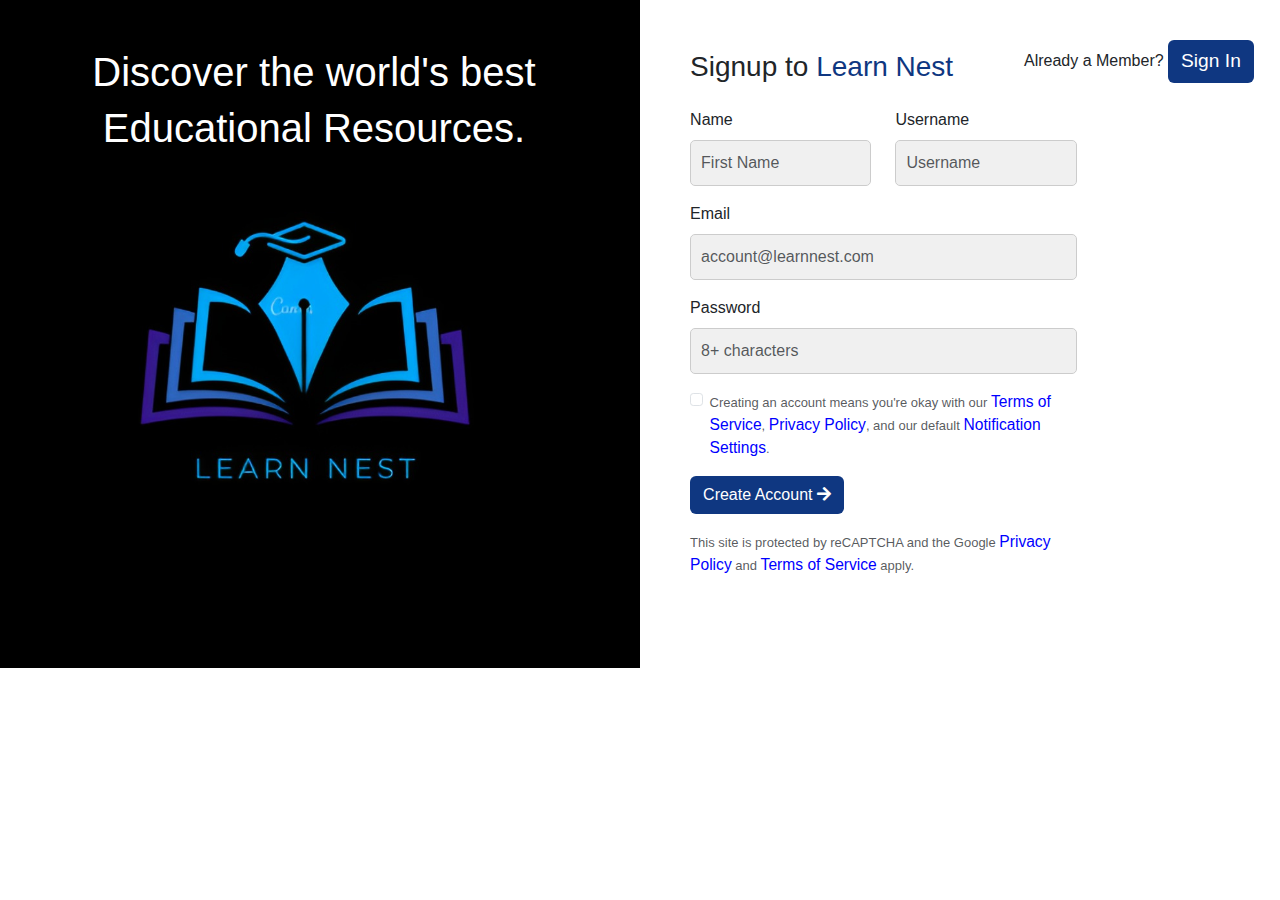
<file: index.html>
<!DOCTYPE html>
<html lang="en">
<head>
    <meta charset="UTF-8">
    <meta name="viewport" content="width=device-width, initial-scale=1.0">
    <title>Sign Up</title>
    <link rel="preconnect" href="https://fonts.googleapis.com">
    <link rel="preconnect" href="https://fonts.gstatic.com" crossorigin>
    <link href="https://fonts.googleapis.com/css2?family=League+Spartan:wght@600&display=swap" rel="stylesheet">
    <link rel="stylesheet" href="https://cdn.jsdelivr.net/npm/bootstrap@5.3.0/dist/css/bootstrap.min.css">
    <link rel="stylesheet" href="styles.css">
    <link rel="stylesheet" href="https://cdnjs.cloudflare.com/ajax/libs/font-awesome/5.15.4/css/all.min.css" integrity="sha512-" crossorigin="anonymous" />
</head>
<body>
    <div class="signin">
        <p>Already a Member?    <a href="#" class="btn btn-pink blue">Sign In</a></p>
    </div>
    <div class="row">
        <div class="col-md-6 p-5" id="left-section">
            <center><h1 style ="color: white;">Discover the world's best</h1></center>
            <center><h1 style ="color: white;"> Educational Resources.</h1></center>
            <div class="illustration">
                <center><img src="Logo4.jpeg" alt="Illustration" class="img-fluid"></center>
                
            </div>
        </div>
        <div class="col-md-4 p-4" id="login">
            <h3 class="mb-4">Signup to <span class="brand-text">Learn Nest</span></h3>
            <form>
                <div class="row mb-3">
                    <div class="col">
                        <label for="name" class="form-label">Name</label>
                        <input type="text" class="form-control input" id="name" placeholder="First Name" required>
                    </div>
                    <div class="col">
                        <label for="username" class="form-label">Username</label>
                        <input type="text" class="form-control input" id="username" placeholder="Username" required>
                    </div>
                </div>
                <div class="mb-3">
                    <label for="email" class="form-label">Email</label>
                    <input type="email" class="form-control input" id="email" placeholder="account@learnnest.com" required>
                </div>
                <div class="mb-3">
                    <label for="password" class="form-label">Password</label>
                    <input type="password" class="form-control input" id="password" placeholder="8+ characters" required>
                </div>
                <div class="form-check mb-3 terms">
                    <input type="checkbox" class="form-check-input" required>
                    <label class="form-check-label text-muted terms" for="terms">Creating an account means you're okay with our <span class="blue">Terms of Service</span>, <span class="blue">Privacy Policy</span>, and our default <span class="blue">Notification Settings</span>.</label>
                </div>
                <button type="submit" class="btn btn-pink btn-block">Create Account <i class="fas fa-arrow-right"></i></button>
            </form>
            <p class="mt-3 text-muted terms">This site is protected by reCAPTCHA and the Google <span class="blue">Privacy Policy</span> and <span class="blue">Terms of Service</span> apply.</p>
        </div>
    </div>
</body>
</html>
</file>
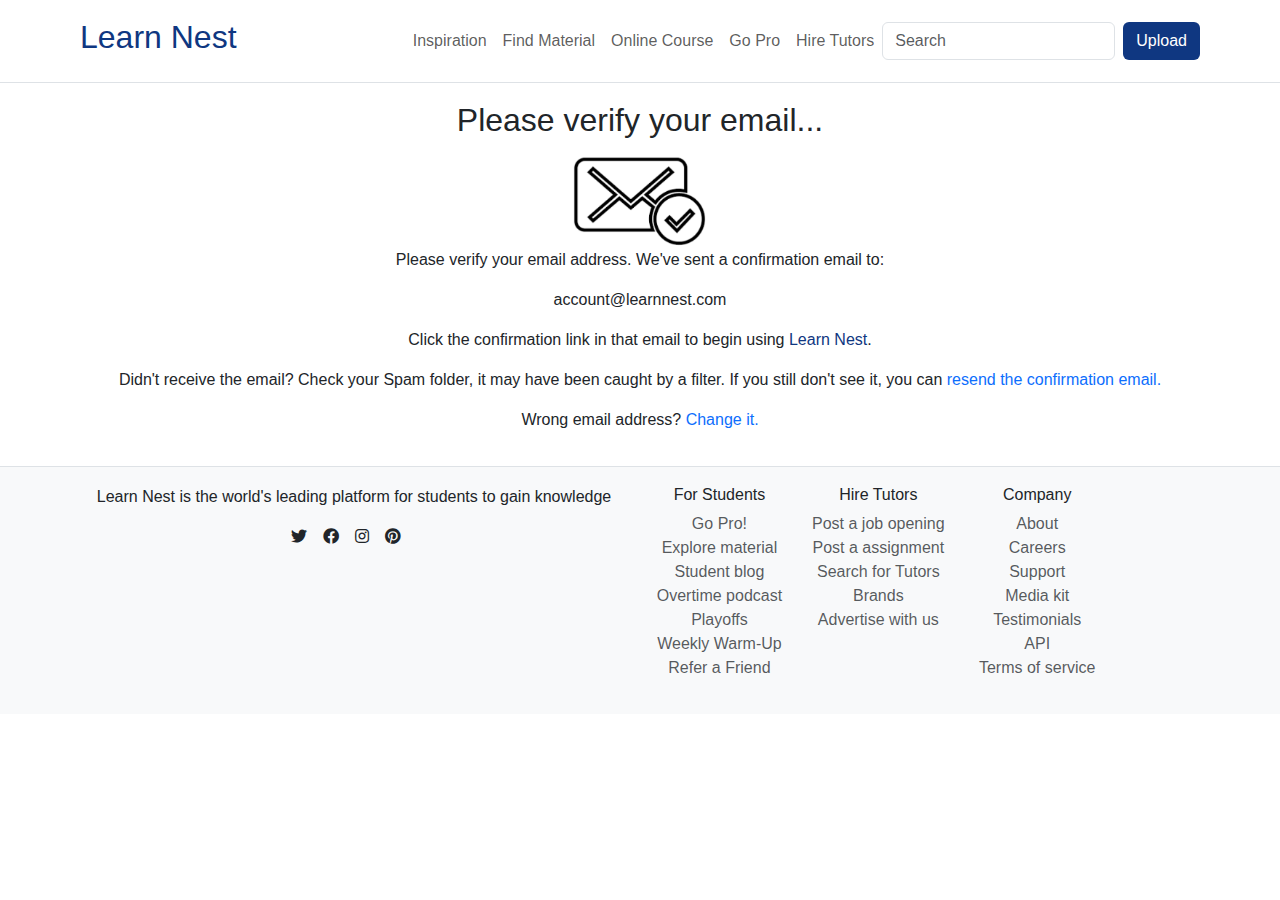
<file: last.html>
<!DOCTYPE html>
<html lang="en">
<head>
  <meta charset="UTF-8">
  <meta name="viewport" content="width=device-width, initial-scale=1.0">
  <title>Dribbble</title>
  <link rel="preconnect" href="https://fonts.googleapis.com">
  <link rel="preconnect" href="https://fonts.gstatic.com" crossorigin>
  <link href="https://fonts.googleapis.com/css2?family=League+Spartan:wght@600&display=swap" rel="stylesheet">
  <link href="https://cdn.jsdelivr.net/npm/bootstrap@5.3.0-alpha1/dist/css/bootstrap.min.css" rel="stylesheet">
  <link rel="stylesheet" href="https://cdnjs.cloudflare.com/ajax/libs/font-awesome/5.15.4/css/all.min.css">
  
  <link rel="stylesheet" href="styles.css">
</head>
<body>  
  <nav class="navbar navbar-expand-xl navbar-light bg-white border-bottom">
    <div class="container">
      <h2><a class="brand-text" href="index.html">Learn Nest</a></h2>
      <button class="navbar-toggler" type="button" data-bs-toggle="collapse" data-bs-target="#navbarNav"
            aria-controls="navbarNav" aria-expanded="false" aria-label="Toggle navigation">
            <span class="navbar-toggler-icon"></span>
      </button>
      <div class="collapse navbar-collapse" id="navbarNav">
        <ul class="navbar-nav ms-auto">
          <li class="nav-item">
            <a class="nav-link muted" href="#">Inspiration</a>
          </li>
          <li class="nav-item">
            <a class="nav-link muted" href="#">Find Material</a>
          </li>
          <li class="nav-item">
            <a class="nav-link muted" href="#">Online Course</a>
          </li>
          <li class="nav-item">
            <a class="nav-link muted" href="#">Go Pro</a>
          </li>
          <li class="nav-item">
            <a class="nav-link muted" href="#">Hire Tutors</a>
          </li>
        </ul>
        <form class="d-flex">
          <input class="form-control me-2" type="search" placeholder="Search" aria-label="Search">
        </form>
        <button class="btn btn-pink  "><a class="nav-link" href="#">Upload</a></button>
      </div>
    </div>
  </nav>

  <div class="container my-2">
    <div class="text-center">
      <h2>Please verify your email...</h2>
      <div class="col-md-12">
        <img src="Mail.png" height="100px" alt="Mail img">
      </div>
      <div class="">
        <div>
          <p>Please verify your email address. We've sent a confirmation email to:</p>
          <p class="font-weight-bold">account@learnnest.com</p>
          <p>Click the confirmation link in that email to begin using <span class="brand-text">Learn Nest</span>.</p>
          <p>Didn't receive the email? Check your Spam folder, it may have been caught by a filter. If you still don't see it, you can <a href="#" class="text-decoration-none">resend the confirmation email.</a></p>
          <p>Wrong email address? <a href="#" class="text-decoration-none">Change it.</a></p>
        </div>
      </div>
    </div>
  </div>

  <footer class="bg-light border-top py-2">
    <div class="container">
      <div class="row">
        <div class="col-md-6">
          <p>Learn Nest is the world's leading platform for students to gain knowledge</p>
          <div class="d-flex">
            <a href="#" class="text-dark me-3"><i class="fab fa-twitter"></i></a>
            <a href="#" class="text-dark me-3"><i class="fab fa-facebook"></i></a>
            <a href="#" class="text-dark me-3"><i class="fab fa-instagram"></i></a>
            <a href="#" class="text-dark me-3"><i class="fab fa-pinterest"></i></a>
          </div>
        </div>
        <div class="col-md-5">
          <div class="row">
            <div class="col-md-4">
              <h6>For Students</h6>
              <ul class="list-unstyled">
                <li><a href="#" class="text-decoration-none text-muted">Go Pro!</a></li>
                <li><a href="#" class="text-decoration-none text-muted">Explore material</a></li>
                <li><a href="#" class="text-decoration-none text-muted">Student blog</a></li>
                <li><a href="#" class="text-decoration-none text-muted">Overtime podcast</a></li>
                <li><a href="#" class="text-decoration-none text-muted">Playoffs</a></li>
                <li><a href="#" class="text-decoration-none text-muted">Weekly Warm-Up</a></li>
                <li><a href="#" class="text-decoration-none text-muted">Refer a Friend</a></li>
              </ul>
            </div>
            <div class="col-md-4">
              <h6>Hire Tutors</h6>
              <ul class="list-unstyled">
                <li><a href="#" class="text-decoration-none text-muted">Post a job opening</a></li>
                <li><a href="#" class="text-decoration-none text-muted">Post a assignment</a></li>
                <li><a href="#" class="text-decoration-none text-muted">Search for Tutors</a></li>
                <li><a href="#" class="text-decoration-none text-muted">Brands</a></li>
                <li><a href="#" class="text-decoration-none text-muted">Advertise with us</a></li>
              </ul>
            </div>
            <div class="col-md-4">
              <h6>Company</h6>
              <ul class="list-unstyled">
                <li><a href="#" class="text-decoration-none text-muted">About</a></li>
                <li><a href="#" class="text-decoration-none text-muted">Careers</a></li>
                <li><a href="#" class="text-decoration-none text-muted">Support</a></li>
                <li><a href="#" class="text-decoration-none text-muted">Media kit</a></li>
                <li><a href="#" class="text-decoration-none text-muted">Testimonials</a></li>
                <li><a href="#" class="text-decoration-none text-muted">API</a></li>
                <li><a href="#" class="text-decoration-none text-muted">Terms of service</a></li>
              
              </ul>
            </div>
          </div>
        </div>
      </div>
    </div>
  </footer>
  <script src="https://cdn.jsdelivr.net/npm/bootstrap@5.3.0-alpha1/dist/js/bootstrap.bundle.min.js"></script>
</body>
</html>
</file>
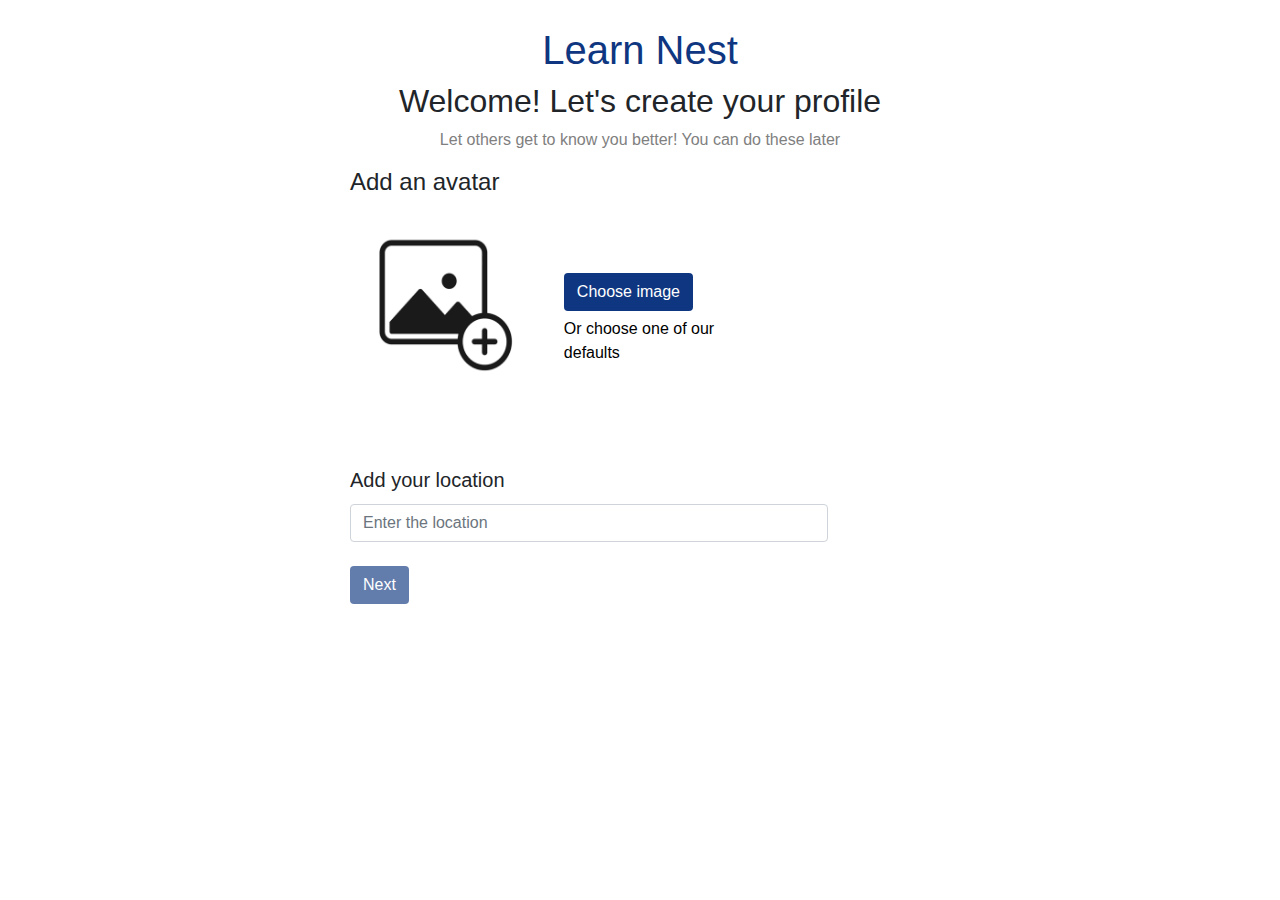
<file: profile.html>
<!DOCTYPE html>
<html lang="en">
<head>
  <meta charset="UTF-8">
  <meta name="viewport" content="width=device-width, initial-scale=1.0">
  <title>Create Your Profile</title>
  <link rel="preconnect" href="https://fonts.googleapis.com">
  <link rel="preconnect" href="https://fonts.gstatic.com" crossorigin>
  <link href="https://fonts.googleapis.com/css2?family=League+Spartan:wght@600&display=swap" rel="stylesheet">
  <link rel="stylesheet" href="https://maxcdn.bootstrapcdn.com/bootstrap/4.5.2/css/bootstrap.min.css">
  <link rel="stylesheet" href="styles.css">
</head>
<body>
  <div class="container-fluid">
    <div class="text-center">
      <h1 class="brand-text">Learn Nest</h1>
      <h2>Welcome! Let's create your profile</h2>
      <p style="color:grey">Let others get to know you better! You can do these later</p>
    </div>
    <div class="col-md-10">
      <h4 class="card-title">Add an avatar</h4>
      <div class="card-body">
        <img  id="avatarImage"  src="Avatar.png" alt="Avatar" class="avatar">
        <input type="file" id="avatarInput" style="display: none;">
        <div class="choose">
          <button class="btn btn-pink" onclick="document.getElementById('avatarInput').click();">Choose image</button>
          <a href=""><p id="choosede" style="color:black;;">Or choose one of our defaults</p></a>
        </div>
      </div>
      <h5 class="card-title  mt-4">Add your location</h5>
      <input type="text" class="form-control" id="location" placeholder="Enter the location">
      <a href="select.html"><input type="button" class="btn btn-pink mt-4 " id="nextButton" value="Next" disabled></a>
      <p class="text-center mt-3"></p>
    </div>
  </div>

  <script src="https://code.jquery.com/jquery-3.6.0.min.js"></script>
  <script src="https://maxcdn.bootstrapcdn.com/bootstrap/4.5.2/js/bootstrap.min.js"></script>
  <script>
    $(document).ready(function() {
      $('#avatarInput').on('change', function() {
        if (this.files && this.files[0]) {
          var reader = new FileReader();
          reader.onload = function(e) {
            $('#avatarImage').attr('src', e.target.result);
          }
          reader.readAsDataURL(this.files[0]);
        }
      });

      $('#location').on('input', function() {
        if ($(this).val().trim().length > 0) {
          $('#nextButton').prop('disabled', false);
        } else {
          $('#nextButton').prop('disabled', true);
        }
      });
    });
  </script>
</body>
</html>
</file>
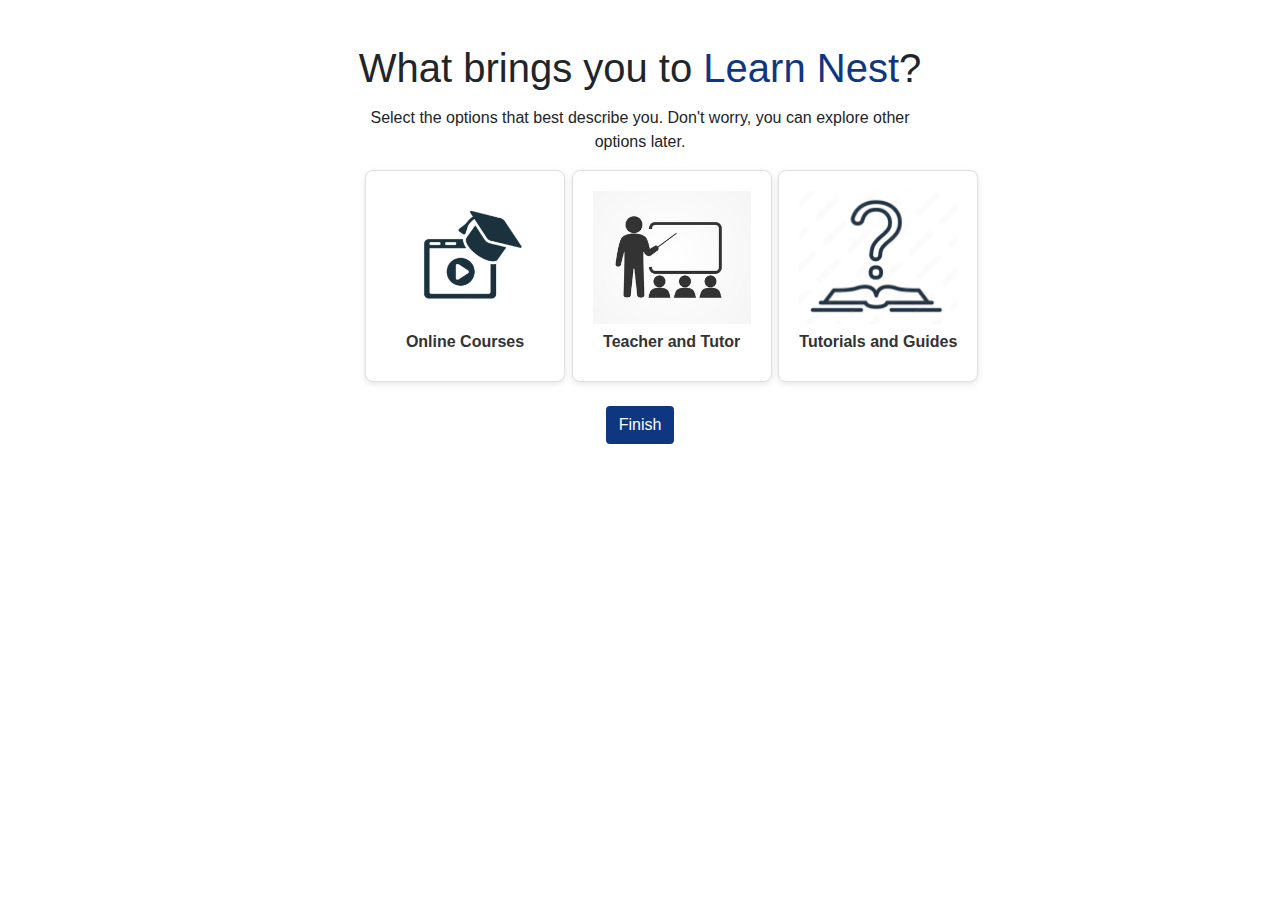
<file: select.html>
<!DOCTYPE html>
<html lang="en">
<head>
  <meta charset="UTF-8">
  <meta name="viewport" content="width=device-width, initial-scale=1.0">
  <title>Dribbble</title>
  <link rel="preconnect" href="https://fonts.googleapis.com">
  <link rel="preconnect" href="https://fonts.gstatic.com" crossorigin>
  <link href="https://fonts.googleapis.com/css2?family=League+Spartan:wght@600&display=swap" rel="stylesheet">
  <link rel="stylesheet" href="https://maxcdn.bootstrapcdn.com/bootstrap/4.5.2/css/bootstrap.min.css">
  <link rel="stylesheet" href="styles.css">
</head>
<body>
  <div class="container-fluid">
    <div class="container select">
      <h1>What brings you to <span class="brand-text">Learn Nest</span>?</h1>
      <p id="para">Select the options that best describe you. Don't worry, you can explore other options later.</p>
      <div class="row">
        <div class="col-lg-4 col-md-6">
          <div class="card">
            <img src="Online courses.png" alt="Online Courses" class="img-fluid">
            <h2>Online Courses</h2>
            <div class="sub-content">
              <p>Offers structured courses on various subjects, ranging from academic topics like mathematics, science, and history to vocational skills like programming, graphic design, and language learning.</p>
            </div>
            <div class="tick-mark">✓</div>
          </div>
        </div>
        <div class="col-lg-4 col-md-6">
          <div class="card">
            <img src="Teacher_Tutor.png" alt="Teacher and Tutor" class="img-fluid">
            <h2>Teacher and Tutor</h2>
            <div class="sub-content">
              <p>Connects learners with qualified teachers, tutors, or mentors who can provide personalized support, guidance, and assistance throughout their learning journey.</p>
            </div>
            <div class="tick-mark">✓</div>
          </div>
        </div>
        <div class="col-lg-4 col-md-6">
          <div class="card">
            <img src="Tutorials.png" alt="Tutorials and Guides" class="img-fluid">
            <h2>Tutorials and Guides</h2>
            <div class="sub-content">
              <p>Provides step-by-step tutorials, guides, and instructional videos to help learners grasp complex concepts and acquire new skills in a self-paced manner.</p>
            </div>
            <div class="tick-mark">✓</div>
          </div>
        </div>
      </div>
      <div class="text-center mt-4">
        <a href="last.html"><button class="btn btn-pink" >Finish</button></a>
      </div>
    </div>
  </div>

  <script src="https://code.jquery.com/jquery-3.6.0.min.js"></script>
  <script src="https://maxcdn.bootstrapcdn.com/bootstrap/4.5.2/js/bootstrap.min.js"></script>
  <script>
    document.addEventListener('DOMContentLoaded', function() {
      const cards = document.querySelectorAll('.card');
      const finishBtn = document.querySelector('.finish-btn');

      // Add event listener to each card
      cards.forEach(card => {
        card.addEventListener('click', function() {
          // Toggle the selected class to highlight the selected card
          cards.forEach(c => c.classList.remove('selected'));
          this.classList.add('selected');

          // Enable the finish button
          finishBtn.removeAttribute('disabled');
        });
      });

      // Add event listener to the finish button
      finishBtn.addEventListener('click', function() {
        // Perform action when the finish button is clicked
        console.log('Finish button clicked');
      });
    });
  </script>
</body>
</html>
</file>
<file: styles.css>
* {
    margin: 0;
    padding: 0;
    font-family: 'Arial', sans-serif;
}

body {
  
    background-color: rgb(255, 255, 255);
}

.input {
    background-color: #f0f0f0; 
    border: 1px solid #ccc;
    border-radius: 5px; 
    padding: 10px;
    width: 100%; 
    font-size: medium;
    font-weight: lighter;
  }
#login
  {
    margin: 2%;
}
.terms{
  font-size: small;
}
#choosede{
  padding-top:3%;
}
.signin{
    text-decoration: none;
    position: absolute;
    padding-left: 80%;
    padding-top: 40px;
}

#left-section{
    background-color: #000000;
    font-size: small;
}

.blue{
    color: blue;
    font-size: larger;
}
.illustration {
    text-align: center;
    max-width: 200%; /* Adjust the value as needed */
    margin: 0 auto; /* Center horizontally */
}


/* profile html */
.container-fluid{
  padding-top: 2%;
  max-width: 50%;
}
.card-body{
  display: flex;
  flex-direction: row;
}
.choose{
  margin: 10%;
}

.brand-text {
  text-decoration: none;
   color: #0f3781;
  }
  
  .card {
    border: none;
    max-width: 500px;
  }
  
 
  .avatar {
    width: 150px;
    height: 150px;
    border-radius: 30%;
  
  }
  
.btn-pink {
    background-color: #0f3781;
    color: rgb(255, 255, 255);
  }
 
/* select html */
.container {
  padding:10px;
  text-align: center;
}
.select{
  padding-top: 3%;
}

#para{
  padding-top: 1%;
}

/* Cards Styling */
.cards {
  display: flex;
  justify-content: center;
  margin-top: 40px;
}

.card {
  width: 200px;
  background-color: #fff;
  border: 1px solid #e0e0e0;
  border-radius: 8px;
  padding: 20px;
  margin: 0 20px;
  cursor: pointer;
  box-shadow: 0 2px 6px rgba(0, 0, 0, 0.1);
  transition: all 0.3s ease;
  position: relative;
}

.card:hover {
  border-color: #b3b3b3;
  box-shadow: 0 4px 12px rgba(0, 0, 0, 0.15);
}

.card.selected {
  border-color: #ff4d96;
  box-shadow: 0 4px 12px rgba(255, 77, 150, 0.3);
}

.card img{
  max-width: 200px;
  margin-bottom: 8px;
}

.card h2 {
  font-size: 16px;
  font-weight: 600;
  color: #333;
  margin-bottom: 10px;
}

/* Tick mark Styling */
.tick-mark {
  position: absolute;
  top: 10px;
  right: 10px;
  width: 30px;
  height: 30px;
  border-radius: 50%;
  border: 2px solid #ff4d96;
  display: flex;
  justify-content: center;
  align-items: center;
  font-size: 20px;
  color: #ff4d96;
  transition: opacity 0.3s ease;
  opacity: 0;
}

.card.selected .tick-mark {
  opacity: 1;
}

/* Sub-content Styling */
.sub-content {
    background-color: rgba(255, 255, 255, 0.9);
    padding: 15px;
    border-radius: 8px;
    font-size: 14px;
    color: #575757;
    margin-top: 20px;
    display: none;
  }
  
  .card.selected .sub-content {
    display: block;
  }
  
  /* Finish Button Styling */
  .finish-btn {
    background-color: #ff4d96;
    color: rgb(255, 255, 255);
    border: none;
    border-radius: 4px;
    padding: 12px 24px;
    font-size: 16px;
    font-weight: 600;
    cursor: pointer;
    transition: background-color 0.3s ease;
    margin-top: 30px;
  }
  
  .finish-btn:hover {
    background-color: #e43f76;
  }
  
  .finish-btn:disabled {
    background-color: #d0d0d0;
    cursor: not-allowed;
  }
  /* last.html */
  .d-flex{
    justify-content: center;
  }
  
  
  /* responsive */
  @media screen and (max-width: 575.98px) {
    .signin{
      padding-top: 120%;
      padding-left: 60%;
    }
    .col-md-10 {
      width: 90%;
      margin: 0 auto;
  }
  .container-fluid{
    max-width: 70%;
  }
  .nav-link{
    padding: 1%;
  }
  }
  
  
  @media screen and (min-width: 576px) and (max-width: 767.98px) {
    col-md-10 {
      width: 80%;
      margin: 0 auto;
    }
  }
  
  
  @media screen and (min-width: 768px) and (max-width: 991.98px) {
    .col-md-10 {
      width: 60%;
      margin: 0 auto;
    }
    }
</file>
